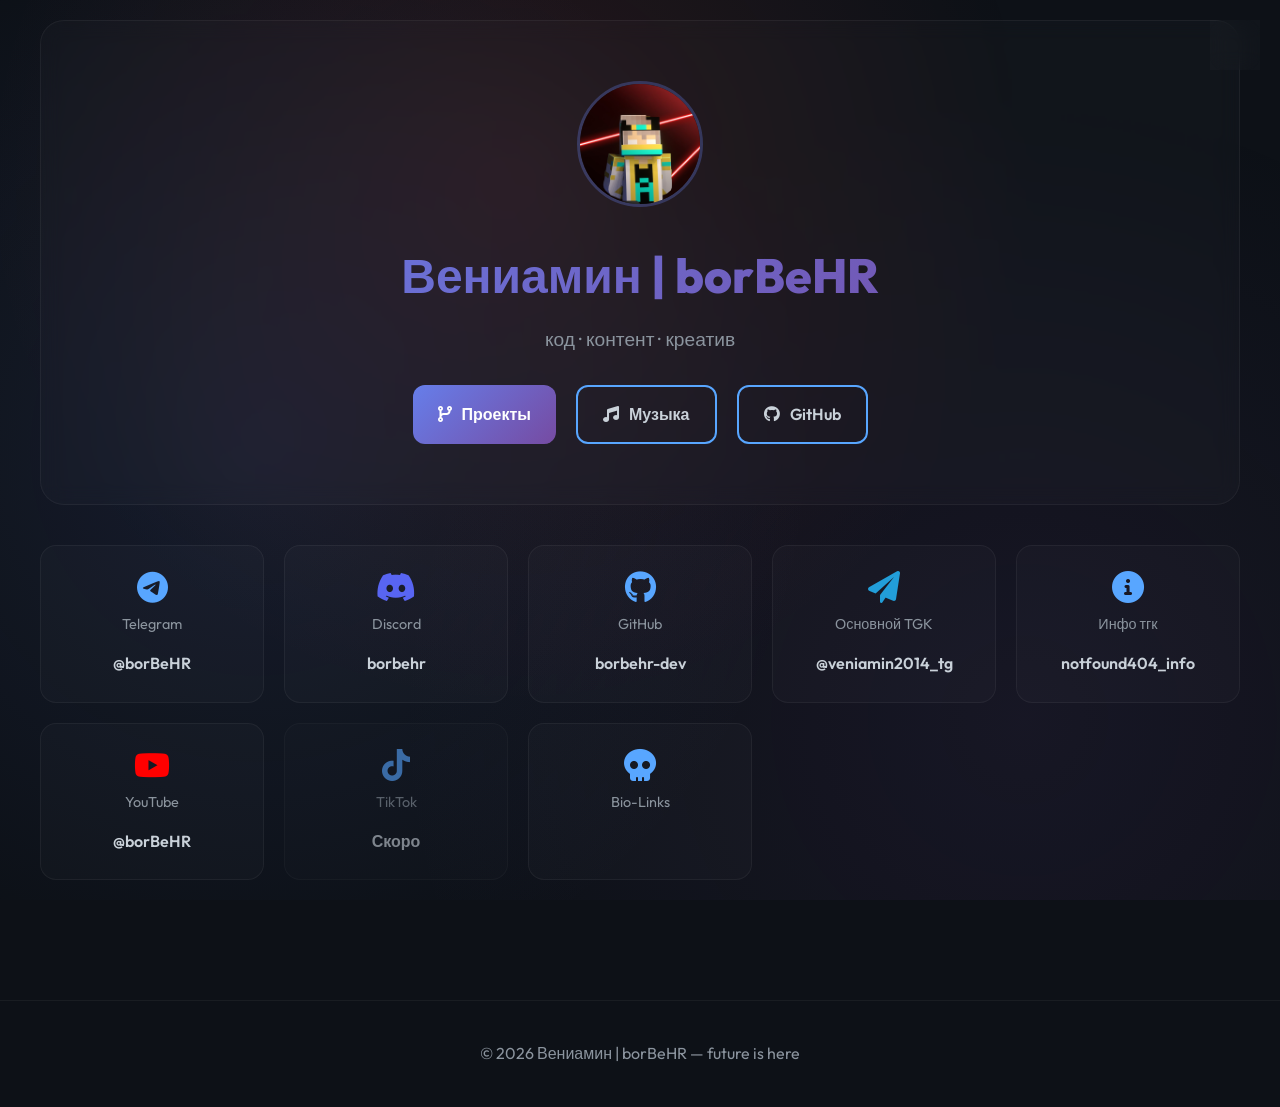
<file: index.html>
<!DOCTYPE html>
<html lang="ru">
<head>
    <meta charset="UTF-8">
    <meta name="viewport" content="width=device-width, initial-scale=1.0">
    <title>BORBEHR — FUTURE IS HERE</title>
    
    <!-- SEO Meta Tags -->
    <meta name="description" content="Вениамин | borBeHR — разработчик, контент-мейкер, креатив. Специализируюсь на C#, Python, JavaScript. Создаю инновационные проекты и контент.">
    <meta name="keywords" content="borBeHR, Вениамин, разработчик, программист, C#, Python, JavaScript, контент, креатив, GitLab">
    <meta name="author" content="Вениамин | borBeHR">
    <meta name="robots" content="index, follow">
    <meta name="theme-color" content="#050505">
    
    <!-- Open Graph / Facebook -->
    <meta property="og:type" content="website">
    <meta property="og:url" content="https://borbehr.eu.org/">
    <meta property="og:title" content="BORBEHR — FUTURE IS HERE">
    <meta property="og:description" content="Вениамин | borBeHR — разработчик, контент-мейкер, креатив. Специализируюсь на C#, Python, JavaScript.">
    <meta property="og:image" content="https://borbehr.eu.org/favicon.png">
    <meta property="og:image:alt" content="borBeHR Avatar">
    
    <!-- Twitter -->
    <meta property="twitter:card" content="summary_large_image">
    <meta property="twitter:url" content="https://borbehr.eu.org/">
    <meta property="twitter:title" content="BORBEHR — FUTURE IS HERE">
    <meta property="twitter:description" content="Вениамин | borBeHR — разработчик, контент-мейкер, креатив. Специализируюсь на C#, Python, JavaScript.">
    <meta property="twitter:image" content="https://borbehr.eu.org/favicon.png">
    
    <!-- Favicon -->
    <link rel="icon" type="image/png" href="favicon.png">
    
    <!-- Canonical URL -->
    <link rel="canonical" href="https://borbehr.eu.org/">
    
    <!-- Structured Data (JSON-LD) -->
    <script type="application/ld+json">
    {
        "@context": "https://schema.org",
        "@type": "Person",
        "name": "Вениамин | borBeHR",
        "alternateName": "borBeHR",
        "url": "https://borbehr.eu.org/",
        "image": "https://borbehr.eu.org/favicon.png",
        "description": "Разработчик, контент-мейкер, креатив. Специализируюсь на C#, Python, JavaScript.",
        "knowsAbout": ["C#", "Python", "JavaScript", "Web Development", "Content Creation"],
        "sameAs": [
            "https://github.com/borbehr-dev",
            "https://t.me/borBeHR",
            "https://discord.com/users/borbehr",
            "https://www.youtube.com/@borBeHR",
            "https://bio.borbehr.eu.org/"
        ],
        "jobTitle": "Full Stack Developer",
        "worksFor": {
            "@type": "Organization",
            "name": "Independent"
        }
    }
    </script>
    
    <!-- Font Awesome 6 -->
    <link rel="stylesheet" href="https://cdnjs.cloudflare.com/ajax/libs/font-awesome/6.0.0-beta3/css/all.min.css">
    <!-- Google Fonts: Outfit -->
    <link href="https://fonts.googleapis.com/css2?family=Outfit:wght@300;400;600;800&display=swap" rel="stylesheet">
    <link rel="stylesheet" href="styles.css">
</head>
<body>
    <!-- PRELOADER (виден минимум 5 секунд) -->
    <div id="preloader" class="preloader">
        <div class="preloader-content">
            <div class="preloader-logo">
                <img src="favicon.png" alt="avatar">
            </div>
            <div class="preloader-text">borBeHR Site loading....</div>
            <div class="preloader-subtext">Please wait....</div>
        </div>
    </div>

    <div class="mesh-gradient"></div>

    <button class="menu-toggle-btn" id="menu-toggle-btn" aria-label="Открыть меню">
        <i class="fas fa-ellipsis-v"></i>
    </button>

    <!-- Боковое меню (расширенное) -->
    <nav class="side-menu closed" id="side-menu">
        <a href="/" class="menu-item" data-tooltip="Главная"><i class="fas fa-home"></i></a>
        <a href="/projects/" class="menu-item" data-tooltip="Проекты"><i class="fas fa-code-branch"></i></a>
        <a href="/music/" class="menu-item" data-tooltip="Музыка"><i class="fas fa-music"></i></a>
        <a href="#contacts" class="menu-item" data-tooltip="Контакты"><i class="fas fa-address-card"></i></a>
        <!-- Переключатель темы -->
        <div class="theme-toggle menu-item" id="theme-toggle" data-tooltip="Переключить тему">
            <i class="fas fa-moon" id="theme-icon"></i>
        </div>
        <!-- Добавленные пункты -->
        <a href="https://t.me/borBeHR" target="_blank" class="menu-item" data-tooltip="Telegram"><i class="fab fa-telegram"></i></a>
        <a href="https://discord.com/users/borbehr" target="_blank" class="menu-item" data-tooltip="Discord"><i class="fab fa-discord"></i></a>
        <!-- ИСПРАВЛЕНО: ссылка на YouTube обновлена -->
        <a href="https://www.youtube.com/@borBeHR" target="_blank" class="menu-item" data-tooltip="YouTube"><i class="fab fa-youtube"></i></a>
        <a href="https://bio.borbehr.eu.org" target="_blank" class="menu-item" data-tooltip="BioLinks"><i class="fas fa-skull"></i></a>
        <a href="https://github.com/borbehr-dev" target="_blank" class="menu-item" data-tooltip="GitHub"><i class="fab fa-github"></i></a>
    </nav>

    <div class="main-wrapper">
        <div class="container">
            <!-- HERO секция -->
            <div class="hero-card">
                <div class="glow"></div>
                <div class="avatar">
                    <img src="favicon.png" alt="borBeHR avatar">
                </div>
                <h1>Вениамин | borBeHR</h1>
                <div class="subhead">код · контент · креатив</div>

                <div class="button-group">
                    <a href="/projects/" class="btn btn-primary">
                        <i class="fas fa-code-branch"></i> Проекты
                    </a>
                    <a href="/music/" class="btn btn-outline">
                        <i class="fas fa-music"></i> Музыка
                    </a>
                    <a href="https://github.com/borbehr-dev" target="_blank" class="btn btn-outline">
                        <i class="fab fa-github"></i> GitHub
                    </a>
                </div>
            </div>

            <!-- БЕНТО сетка (контакты и соцсети) -->
            <div class="bento-grid" id="contacts">
                <a href="https://t.me/borBeHR" target="_blank" class="bento-item">
                    <i class="fab fa-telegram bento-icon"></i>
                    <div class="bento-label">Telegram</div>
                    <div class="bento-value">@borBeHR</div>
                </a>
                <a href="https://discord.com/users/borbehr" target="_blank" class="bento-item">
                    <i class="fab fa-discord bento-icon" style="color: #5865f2;"></i>
                    <div class="bento-label">Discord</div>
                    <div class="bento-value">borbehr</div>
                </a>
                <a href="https://github.com/borbehr-dev" target="_blank" class="bento-item">
                    <i class="fab fa-github bento-icon"></i>
                    <div class="bento-label">GitHub</div>
                    <div class="bento-value">borbehr-dev</div>
                </a>
                <a href="https://t.me/veniamin2014_tg" target="_blank" class="bento-item">
                    <i class="fas fa-paper-plane bento-icon" style="color: #229ed9;"></i>
                    <div class="bento-label">Основной TGK</div>
                    <div class="bento-value">@veniamin2014_tg</div>
                </a>
                <a href="https://t.me/notfound404_info" target="_blank" class="bento-item">
                    <i class="fas fa-info-circle bento-icon"></i>
                    <div class="bento-label">Инфо тгк</div>
                    <div class="bento-value">notfound404_info</div>
                </a>
                <!-- ИСПРАВЛЕНО: YouTube теперь кликабельный, убрана opacity, добавлен handle -->
                <a href="https://www.youtube.com/@borBeHR" target="_blank" class="bento-item">
                    <i class="fab fa-youtube bento-icon" style="color: #ff0000;"></i>
                    <div class="bento-label">YouTube</div>
                    <div class="bento-value">@borBeHR</div>
                </a>
                <a href="#" class="bento-item" style="opacity: 0.6;">
                    <i class="fab fa-tiktok bento-icon"></i>
                    <div class="bento-label">TikTok</div>
                    <div class="bento-value">Скоро</div>
                </a>
                <a href="https://bio.borbehr.eu.org" target="_blank" class="bento-item">
                    <i class="fas fa-skull bento-icon"></i>
                    <div class="bento-label">Bio-Links</div>
                    <div class="bento-value"></div>
                </a>
            </div>
        </div>
    </div>

    <footer class="footer">
        <div class="container">
            © 2026 Вениамин | borBeHR — future is here
        </div>
    </footer>

    <script src="script.js" defer></script>
</body>
</html>
</file>
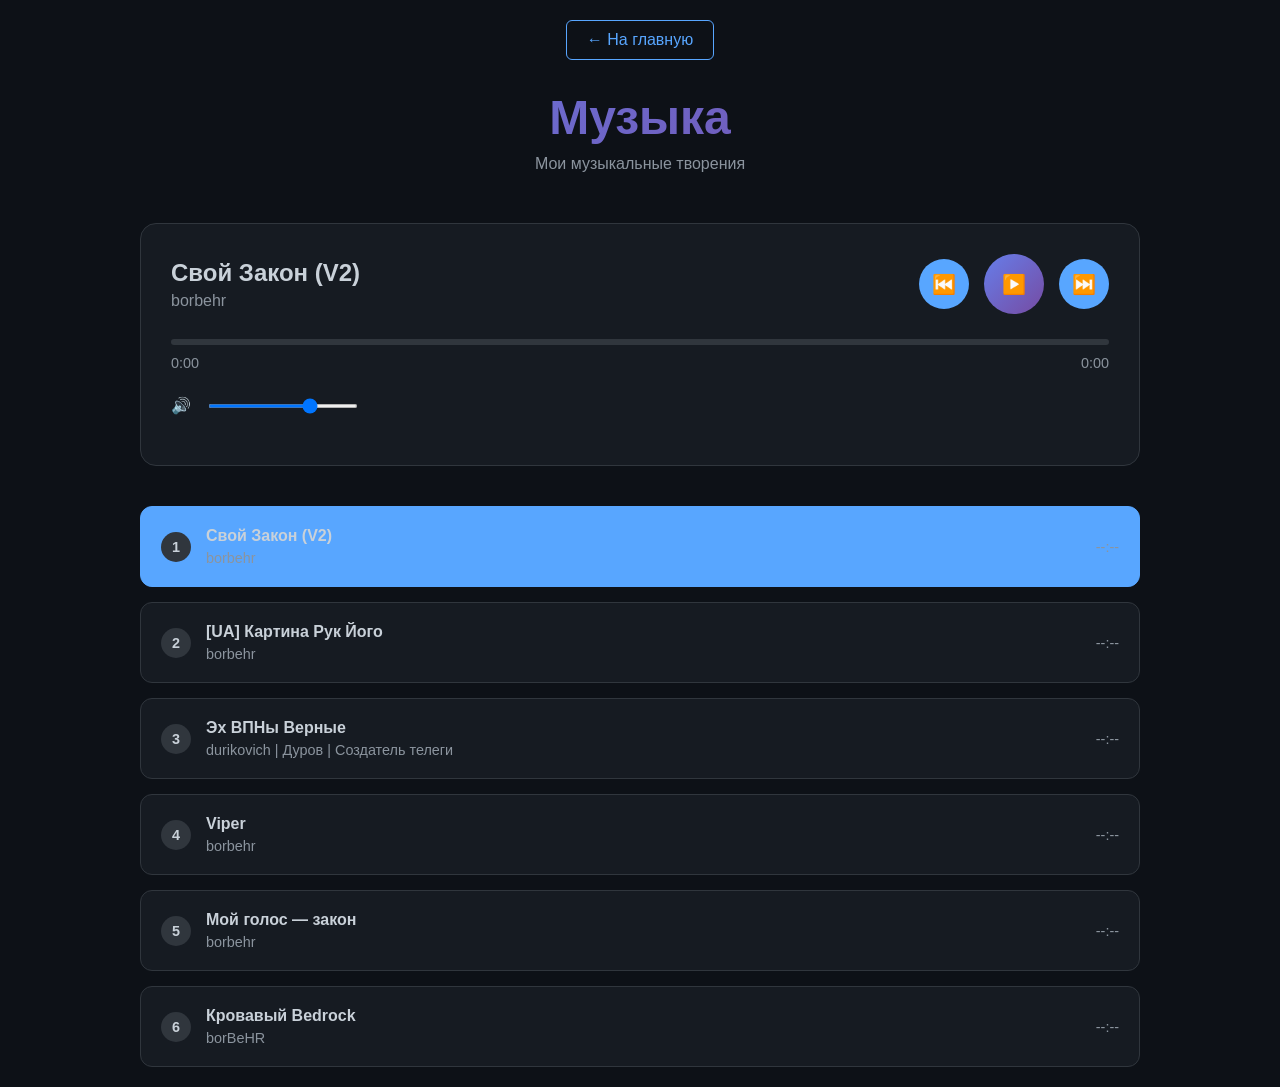
<file: music/index.html>
<!DOCTYPE html>
<html lang="ru">
<head>
    <meta charset="UTF-8">
    <meta name="viewport" content="width=device-width, initial-scale=1.0">
    <title>Музыка - borbehr.eu.org</title>
    <meta name="description" content="Музыка borbehr — плейлист и плеер.">
    <link rel="icon" type="image/png" href="/favicon.png">
    <link rel="canonical" href="https://borbehr.eu.org/music/">
    <style>
        :root {
            --bg-color: #0d1117;
            --text-color: #c9d1d9;
            --accent-color: #58a6ff;
            --error-color: #f85149;
        }

        body {
            background-color: var(--bg-color);
            color: var(--text-color);
            font-family: -apple-system, BlinkMacSystemFont, "Segoe UI", Helvetica, Arial, sans-serif;
            margin: 0;
            padding: 20px;
        }

        .container {
            max-width: 1000px;
            margin: 0 auto;
        }

        .header {
            text-align: center;
            margin-bottom: 50px;
        }

        h1 {
            font-size: 3rem;
            margin: 0;
            background: linear-gradient(135deg, #667eea 0%, #764ba2 100%);
            -webkit-background-clip: text;
            -webkit-text-fill-color: transparent;
            background-clip: text;
        }

        .subtitle {
            color: #8b949e;
            margin: 10px 0;
        }

        .back-link {
            display: inline-block;
            color: var(--accent-color);
            text-decoration: none;
            margin-bottom: 30px;
            padding: 10px 20px;
            border: 1px solid var(--accent-color);
            border-radius: 6px;
            transition: all 0.2s;
        }

        .back-link:hover {
            background-color: var(--accent-color);
            color: #fff;
        }

        .music-player {
            background: #161b22;
            border: 1px solid #30363d;
            border-radius: 16px;
            padding: 30px;
            margin-bottom: 40px;
        }

        .player-header {
            display: flex;
            justify-content: space-between;
            align-items: center;
            margin-bottom: 25px;
            flex-wrap: wrap;
            gap: 20px;
        }

        .track-info {
            flex: 1;
            min-width: 200px;
        }

        .track-title {
            font-size: 1.5rem;
            font-weight: 600;
            margin: 0 0 5px 0;
        }

        .track-artist {
            color: #8b949e;
            margin: 0;
        }

        .player-controls {
            display: flex;
            gap: 15px;
            align-items: center;
        }

        .control-btn {
            width: 50px;
            height: 50px;
            border-radius: 50%;
            border: none;
            background: var(--accent-color);
            color: white;
            cursor: pointer;
            display: flex;
            align-items: center;
            justify-content: center;
            transition: all 0.3s ease;
            font-size: 1.2rem;
        }

        .control-btn:hover {
            transform: scale(1.1);
        }

        .play-btn {
            width: 60px;
            height: 60px;
            background: linear-gradient(135deg, #667eea 0%, #764ba2 100%);
        }

        .player-progress {
            margin-bottom: 25px;
        }

        .progress-bar {
            height: 6px;
            background: #30363d;
            border-radius: 3px;
            overflow: hidden;
            margin-bottom: 10px;
        }

        .progress-fill {
            height: 100%;
            background: linear-gradient(135deg, #667eea 0%, #764ba2 100%);
            width: 0%;
            transition: width 0.1s ease;
        }

        .time-display {
            display: flex;
            justify-content: space-between;
            font-size: 0.9rem;
            color: #8b949e;
        }

        .volume-control {
            display: flex;
            align-items: center;
            gap: 15px;
            margin-bottom: 20px;
        }

        .volume-control input {
            width: 150px;
            height: 4px;
            background: #30363d;
            border-radius: 2px;
            outline: none;
        }

        .playlist {
            display: grid;
            gap: 15px;
        }

        .playlist-item {
            background: #161b22;
            border: 1px solid #30363d;
            border-radius: 12px;
            padding: 20px;
            display: flex;
            align-items: center;
            gap: 15px;
            cursor: pointer;
            transition: all 0.3s ease;
        }

        .playlist-item:hover {
            border-color: var(--accent-color);
            transform: translateX(5px);
        }

        .playlist-item.active {
            background: var(--accent-color);
            border-color: var(--accent-color);
        }

        .playlist-number {
            width: 30px;
            height: 30px;
            background: #30363d;
            border-radius: 50%;
            display: flex;
            align-items: center;
            justify-content: center;
            font-weight: 600;
            font-size: 0.9rem;
        }

        .playlist-info {
            flex: 1;
        }

        .playlist-title {
            font-weight: 600;
            margin: 0 0 5px 0;
        }

        .playlist-artist {
            font-size: 0.9rem;
            color: #8b949e;
            margin: 0;
        }

        .playlist-duration {
            color: #8b949e;
            font-size: 0.9rem;
        }

        .loading {
            text-align: center;
            padding: 50px;
            color: #8b949e;
        }

        .spinner {
            width: 40px;
            height: 40px;
            border: 3px solid #30363d;
            border-top: 3px solid var(--accent-color);
            border-radius: 50%;
            animation: spin 1s linear infinite;
            margin: 0 auto 20px;
        }

        @keyframes spin {
            0% { transform: rotate(0deg); }
            100% { transform: rotate(360deg); }
        }

        .status-message {
            text-align: center;
            padding: 30px;
            color: #8b949e;
            font-size: 1.1rem;
        }

        @media (max-width: 768px) {
            .player-header {
                flex-direction: column;
                text-align: center;
            }
            
            .player-controls {
                justify-content: center;
            }
        }
    </style>
</head>
<body>
    <div class="container">
        <div class="header">
            <a href="/" class="back-link">← На главную</a>
            <h1>Музыка</h1>
            <p class="subtitle">Мои музыкальные творения</p>
        </div>

        <div class="music-player">
            <div class="player-header">
                <div class="track-info">
                    <h3 class="track-title" id="track-title">Выберите трек</h3>
                    <p class="track-artist" id="track-artist">borbehr</p>
                </div>
                <div class="player-controls">
                    <button class="control-btn" id="prev-btn">⏮️</button>
                    <button class="control-btn play-btn" id="play-btn">▶️</button>
                    <button class="control-btn" id="next-btn">⏭️</button>
                </div>
            </div>
            
            <div class="player-progress">
                <div class="progress-bar">
                    <div class="progress-fill" id="progress-fill"></div>
                </div>
                <div class="time-display">
                    <span id="current-time">0:00</span>
                    <span id="total-time">0:00</span>
                </div>
            </div>
            
            <div class="volume-control">
                <span>🔊</span>
                <input type="range" id="volume-slider" min="0" max="100" value="70">
            </div>
        </div>
        
        <div class="playlist" id="playlist">
            <div class="loading">
                <div class="spinner"></div>
                <p>Загрузка музыки...</p>
            </div>
        </div>
    </div>

    <script>
        let audio = new Audio();
        let currentTrackIndex = 0;
        let isPlaying = false;
        let tracks = [];
        
        // Load music configuration
        async function loadMusic() {
            try {
                const response = await fetch('/music-config.json');
                const config = await response.json();
                
                tracks = config.tracks.map((track, index) => ({
                    id: index,
                    name: track.file,
                    title: track.title,
                    artist: track.artist,
                    url: `/music/${track.file}`
                }));
                
                renderPlaylist();
                
                // Auto-select first track
                if (tracks.length > 0) {
                    selectTrack(0);
                }
                
            } catch (error) {
                console.error('Error loading music config:', error);
                document.getElementById('playlist').innerHTML = `
                    <div class="status-message">
                        <p>Ошибка загрузки конфигурации музыки</p>
                    </div>
                `;
            }
        }
        
        function renderPlaylist() {
            const playlist = document.getElementById('playlist');
            const playlistHTML = tracks.map((track, index) => `
                <div class="playlist-item ${index === currentTrackIndex ? 'active' : ''}" data-index="${index}">
                    <div class="playlist-number">${index + 1}</div>
                    <div class="playlist-info">
                        <div class="playlist-title">${track.title}</div>
                        <div class="playlist-artist">${track.artist}</div>
                    </div>
                    <div class="playlist-duration">--:--</div>
                </div>
            `).join('');
            
            playlist.innerHTML = playlistHTML;
            
            // Add click events
            document.querySelectorAll('.playlist-item').forEach(item => {
                item.addEventListener('click', function() {
                    const index = parseInt(this.dataset.index);
                    selectTrack(index);
                    if (isPlaying) {
                        playTrack();
                    }
                });
            });
        }
        
        function selectTrack(index) {
            currentTrackIndex = index;
            const track = tracks[index];
            
            audio.src = track.url;
            document.getElementById('track-title').textContent = track.title;
            
            // Update active state
            document.querySelectorAll('.playlist-item').forEach((item, i) => {
                item.classList.toggle('active', i === index);
            });
        }
        
        function playTrack() {
            audio.play();
            isPlaying = true;
            document.getElementById('play-btn').textContent = '⏸️';
        }
        
        function pauseTrack() {
            audio.pause();
            isPlaying = false;
            document.getElementById('play-btn').textContent = '▶️';
        }
        
        // Player controls
        document.getElementById('play-btn').addEventListener('click', function() {
            if (isPlaying) {
                pauseTrack();
            } else {
                playTrack();
            }
        });
        
        document.getElementById('prev-btn').addEventListener('click', function() {
            currentTrackIndex = (currentTrackIndex - 1 + tracks.length) % tracks.length;
            selectTrack(currentTrackIndex);
            if (isPlaying) {
                playTrack();
            }
        });
        
        document.getElementById('next-btn').addEventListener('click', function() {
            currentTrackIndex = (currentTrackIndex + 1) % tracks.length;
            selectTrack(currentTrackIndex);
            if (isPlaying) {
                playTrack();
            }
        });
        
        // Progress bar
        audio.addEventListener('timeupdate', function() {
            const progress = (audio.currentTime / audio.duration) * 100;
            document.getElementById('progress-fill').style.width = progress + '%';
            
            document.getElementById('current-time').textContent = formatTime(audio.currentTime);
            document.getElementById('total-time').textContent = formatTime(audio.duration);
        });
        
        // Auto-play next track
        audio.addEventListener('ended', function() {
            currentTrackIndex = (currentTrackIndex + 1) % tracks.length;
            selectTrack(currentTrackIndex);
            playTrack();
        });
        
        // Volume control
        document.getElementById('volume-slider').addEventListener('input', function() {
            audio.volume = this.value / 100;
        });
        
        // Set initial volume
        audio.volume = 0.7;
        
        function formatTime(seconds) {
            if (isNaN(seconds)) return '0:00';
            
            const minutes = Math.floor(seconds / 60);
            const secs = Math.floor(seconds % 60);
            return `${minutes}:${secs.toString().padStart(2, '0')}`;
        }
        
        // Load music on page load
        loadMusic();
    </script>
</body>
</html>
</file>
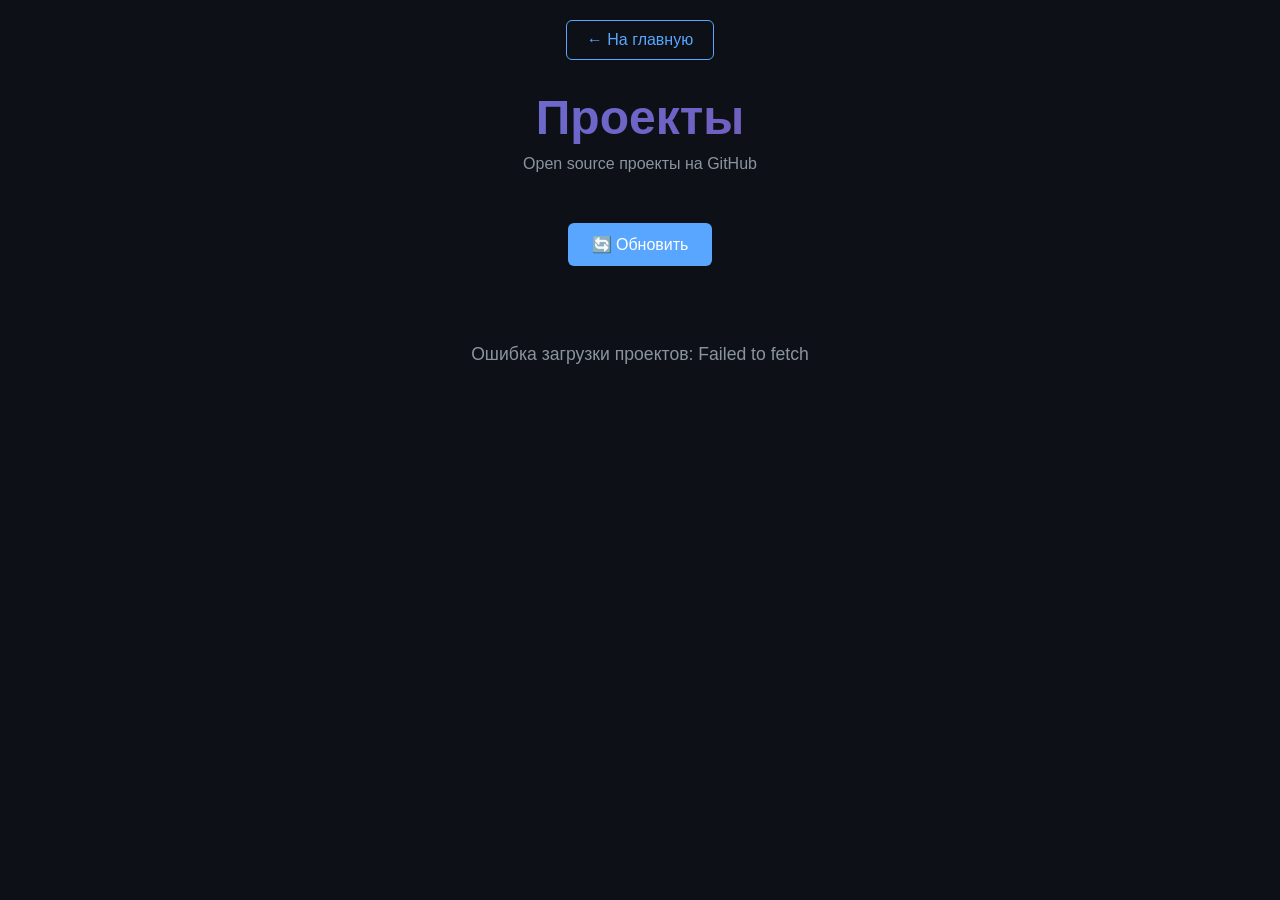
<file: projects/index.html>
<!DOCTYPE html>
<html lang="ru">
<head>
    <meta charset="UTF-8">
    <meta name="viewport" content="width=device-width, initial-scale=1.0">
    <title>Проекты - borbehr.eu.org</title>
    <meta name="description" content="Проекты borbehr — список репозиториев на GitHub.">
    <link rel="icon" type="image/png" href="/favicon.png">
    <link rel="canonical" href="https://borbehr.eu.org/projects/">
    <style>
        :root {
            --bg-color: #0d1117;
            --text-color: #c9d1d9;
            --accent-color: #58a6ff;
            --error-color: #f85149;
        }

        body {
            background-color: var(--bg-color);
            color: var(--text-color);
            font-family: -apple-system, BlinkMacSystemFont, "Segoe UI", Helvetica, Arial, sans-serif;
            margin: 0;
            padding: 20px;
        }

        .container {
            max-width: 1200px;
            margin: 0 auto;
        }

        .header {
            text-align: center;
            margin-bottom: 50px;
        }

        h1 {
            font-size: 3rem;
            margin: 0;
            background: linear-gradient(135deg, #667eea 0%, #764ba2 100%);
            -webkit-background-clip: text;
            -webkit-text-fill-color: transparent;
            background-clip: text;
        }

        .subtitle {
            color: #8b949e;
            margin: 10px 0;
        }

        .back-link {
            display: inline-block;
            color: var(--accent-color);
            text-decoration: none;
            margin-bottom: 30px;
            padding: 10px 20px;
            border: 1px solid var(--accent-color);
            border-radius: 6px;
            transition: all 0.2s;
        }

        .back-link:hover {
            background-color: var(--accent-color);
            color: #fff;
        }

        .controls {
            text-align: center;
            margin-bottom: 30px;
        }

        .refresh-btn {
            background: var(--accent-color);
            color: #fff;
            border: none;
            padding: 12px 24px;
            border-radius: 6px;
            cursor: pointer;
            font-size: 1rem;
            transition: all 0.2s;
        }

        .refresh-btn:hover {
            background: #4a8eff;
            transform: translateY(-2px);
        }

        .projects-grid {
            display: grid;
            grid-template-columns: repeat(auto-fit, minmax(350px, 1fr));
            gap: 25px;
            margin-bottom: 50px;
        }

        .project-card {
            background: #161b22;
            border: 1px solid #30363d;
            border-radius: 12px;
            padding: 25px;
            transition: all 0.3s ease;
        }

        .project-card:hover {
            border-color: var(--accent-color);
            transform: translateY(-5px);
            box-shadow: 0 10px 30px rgba(88, 166, 255, 0.1);
        }

        .project-header {
            display: flex;
            align-items: center;
            gap: 15px;
            margin-bottom: 15px;
        }

        .project-icon {
            width: 40px;
            height: 40px;
            background: linear-gradient(135deg, #667eea 0%, #764ba2 100%);
            border-radius: 8px;
            display: flex;
            align-items: center;
            justify-content: center;
            color: white;
            font-size: 1.2rem;
        }

        .project-title {
            font-size: 1.3rem;
            font-weight: 600;
            margin: 0;
        }

        .project-title a {
            color: var(--text-color);
            text-decoration: none;
        }

        .project-title a:hover {
            color: var(--accent-color);
        }

        .project-description {
            color: #8b949e;
            line-height: 1.6;
            margin-bottom: 20px;
        }

        .project-stats {
            display: flex;
            gap: 20px;
            font-size: 0.9rem;
            color: #8b949e;
        }

        .project-stat {
            display: flex;
            align-items: center;
            gap: 5px;
        }

        .loading {
            text-align: center;
            padding: 50px;
            color: #8b949e;
        }

        .spinner {
            width: 40px;
            height: 40px;
            border: 3px solid #30363d;
            border-top: 3px solid var(--accent-color);
            border-radius: 50%;
            animation: spin 1s linear infinite;
            margin: 0 auto 20px;
        }

        @keyframes spin {
            0% { transform: rotate(0deg); }
            100% { transform: rotate(360deg); }
        }

        .status-message {
            text-align: center;
            padding: 30px;
            color: #8b949e;
            font-size: 1.1rem;
        }
    </style>
</head>
<body>
    <div class="container">
        <div class="header">
            <a href="/" class="back-link">← На главную</a>
            <h1>Проекты</h1>
            <p class="subtitle">Open source проекты на GitHub</p>
        </div>

        <div class="controls">
            <button class="refresh-btn" id="refresh-projects">
                🔄 Обновить
            </button>
        </div>

        <div class="projects-grid" id="projects-grid">
            <div class="loading">
                <div class="spinner"></div>
                <p>Загрузка проектов...</p>
            </div>
        </div>
    </div>

    <script>
        async function loadProjects() {
            const grid = document.getElementById('projects-grid');
            
            try {
                grid.innerHTML = `
                    <div class="loading">
                        <div class="spinner"></div>
                        <p>Загрузка проектов...</p>
                    </div>
                `;

                const response = await fetch('https://api.github.com/users/borbehr-dev/repos?sort=updated&per_page=20');
                
                if (!response.ok) {
                    throw new Error(`HTTP error! status: ${response.status}`);
                }
                
                const projects = await response.json();
                
                if (projects.length === 0) {
                    grid.innerHTML = `
                        <div class="status-message">
                            <p>Публичные проекты не найдены</p>
                        </div>
                    `;
                    return;
                }
                
                const projectsHTML = projects.map(project => {
                    const description = project.description || 'Нет описания';
                    const lastActivity = new Date(project.updated_at).toLocaleDateString('ru-RU', {
                        year: 'numeric',
                        month: 'short',
                        day: 'numeric'
                    });
                    
                    return `
                        <div class="project-card">
                            <div class="project-header">
                                <div class="project-icon">
                                    🚀
                                </div>
                                <div class="project-title">
                                    <a href="${project.html_url}" target="_blank" rel="noopener">${project.name}</a>
                                </div>
                            </div>
                            <div class="project-description">
                                ${description}
                            </div>
                            <div class="project-stats">
                                <div class="project-stat">
                                    ⭐ ${project.stargazers_count}
                                </div>
                                <div class="project-stat">
                                    🍴 ${project.forks_count}
                                </div>
                                <div class="project-stat">
                                    📅 ${lastActivity}
                                </div>
                            </div>
                        </div>
                    `;
                }).join('');
                
                grid.innerHTML = projectsHTML;
                
            } catch (error) {
                console.error('Error loading projects:', error);
                grid.innerHTML = `
                    <div class="status-message">
                        <p>Ошибка загрузки проектов: ${error.message}</p>
                    </div>
                `;
            }
        }

        // Load projects on page load
        loadProjects();

        // Refresh button
        document.getElementById('refresh-projects').addEventListener('click', loadProjects);
    </script>
</body>
</html>
</file>
<file: styles.css>
:root {
    --bg-color: #0d1117;
    --text-color: #c9d1d9;
    --accent-color: #58a6ff;
    --error-color: #f85149;
}

body {
    background-color: var(--bg-color);
    color: var(--text-color);
    font-family: 'Outfit', -apple-system, BlinkMacSystemFont, "Segoe UI", Helvetica, Arial, sans-serif;
    margin: 0;
    padding: 0;
    line-height: 1.6;
}

.preloader {
    position: fixed;
    top: 0;
    left: 0;
    width: 100%;
    height: 100%;
    background: var(--bg-color);
    display: flex;
    align-items: center;
    justify-content: center;
    z-index: 9999;
    transition: opacity 0.5s ease;
}

.preloader.hidden {
    opacity: 0;
    pointer-events: none;
}

.preloader-content {
    text-align: center;
}

.preloader-logo img {
    width: 80px;
    height: 80px;
    border-radius: 50%;
    margin-bottom: 20px;
}

.preloader-text {
    font-size: 1.5rem;
    font-weight: 600;
    margin-bottom: 10px;
    background: linear-gradient(135deg, #667eea 0%, #764ba2 100%);
    -webkit-background-clip: text;
    -webkit-text-fill-color: transparent;
    background-clip: text;
}

.preloader-subtext {
    color: #8b949e;
    font-size: 0.9rem;
}

.mesh-gradient {
    position: fixed;
    top: 0;
    left: 0;
    width: 100%;
    height: 100%;
    background: radial-gradient(circle at 20% 50%, rgba(102, 126, 234, 0.1) 0%, transparent 50%),
                radial-gradient(circle at 80% 80%, rgba(118, 75, 162, 0.1) 0%, transparent 50%),
                radial-gradient(circle at 40% 20%, rgba(248, 81, 73, 0.1) 0%, transparent 50%);
    z-index: -1;
    pointer-events: none;
}

.side-menu {
    position: fixed;
    top: 50%;
    right: 20px;
    transform: translateY(-50%);
    display: flex;
    flex-direction: column;
    gap: 15px;
    z-index: 1000;
    transition: transform 0.2s ease, opacity 0.2s ease;
}

.side-menu.closed {
    transform: translateY(-50%) translateX(90px);
    opacity: 0;
    pointer-events: none;
}

.menu-toggle-btn {
    position: fixed;
    top: 20px;
    right: 20px;
    width: 50px;
    height: 50px;
    display: flex;
    align-items: center;
    justify-content: center;
    background: rgba(255, 255, 255, 0.02);
    border: 1px solid rgba(255, 255, 255, 0.05);
    border-radius: 14px;
    color: var(--text-color);
    cursor: pointer;
    z-index: 1100;
    transition: all 0.2s ease;
    backdrop-filter: blur(10px);
}

.menu-toggle-btn:hover {
    background: rgba(255, 255, 255, 0.05);
    transform: scale(1.05);
}

.menu-item {
    width: 50px;
    height: 50px;
    display: flex;
    align-items: center;
    justify-content: center;
    background: rgba(255, 255, 255, 0.02);
    border: 1px solid rgba(255, 255, 255, 0.05);
    border-radius: 14px;
    color: var(--text-color);
    text-decoration: none;
    transition: all 0.2s ease;
    position: relative;
}

.menu-item:hover {
    background: rgba(255, 255, 255, 0.05);
    transform: scale(1.1);
}

.theme-toggle {
    background: rgba(255, 255, 255, 0.02);
    border: 1px solid rgba(255, 255, 255, 0.05);
}

.main-wrapper {
    min-height: 100vh;
    display: flex;
    align-items: center;
    justify-content: center;
    padding: 20px;
}

.container {
    max-width: 1200px;
    width: 100%;
    margin: 0 auto;
}

.hero-card {
    background: rgba(255, 255, 255, 0.02);
    border: 1px solid rgba(255, 255, 255, 0.05);
    border-radius: 24px;
    padding: 60px;
    text-align: center;
    backdrop-filter: blur(10px);
    position: relative;
    overflow: hidden;
}

.glow {
    position: absolute;
    top: -50%;
    left: -50%;
    width: 200%;
    height: 200%;
    background: radial-gradient(circle, rgba(102, 126, 234, 0.1) 0%, transparent 70%);
    animation: rotate 20s linear infinite;
    z-index: 0;
    pointer-events: none;
}

.hero-card > * {
    position: relative;
    z-index: 1;
}

@keyframes rotate {
    from { transform: rotate(0deg); }
    to { transform: rotate(360deg); }
}

.avatar {
    width: 120px;
    height: 120px;
    border-radius: 50%;
    margin: 0 auto 30px;
    border: 3px solid rgba(102, 126, 234, 0.3);
    overflow: hidden;
}

.avatar img {
    width: 100%;
    height: 100%;
    object-fit: cover;
    display: block;
}

h1 {
    font-size: 3rem;
    font-weight: 800;
    margin: 0 0 10px 0;
    background: linear-gradient(135deg, #667eea 0%, #764ba2 100%);
    -webkit-background-clip: text;
    -webkit-text-fill-color: transparent;
    background-clip: text;
}

.subhead {
    font-size: 1.2rem;
    color: #8b949e;
    margin-bottom: 30px;
}

.button-group {
    display: flex;
    gap: 20px;
    justify-content: center;
    flex-wrap: wrap;
}

.btn {
    display: inline-flex;
    align-items: center;
    gap: 10px;
    padding: 15px 25px;
    border-radius: 12px;
    text-decoration: none;
    font-weight: 600;
    transition: all 0.3s ease;
    border: none;
    cursor: pointer;
}

.btn-primary {
    background: linear-gradient(135deg, #667eea 0%, #764ba2 100%);
    color: white;
}

.btn-primary:hover {
    transform: translateY(-2px);
    box-shadow: 0 10px 30px rgba(102, 126, 234, 0.3);
}

.btn-outline {
    background: transparent;
    color: var(--text-color);
    border: 2px solid var(--accent-color);
}

.btn-outline:hover {
    background: var(--accent-color);
    color: white;
}

.bento-grid {
    display: grid;
    grid-template-columns: repeat(auto-fit, minmax(200px, 1fr));
    gap: 20px;
    margin: 40px 0;
}

.bento-item {
    background: rgba(255, 255, 255, 0.02);
    border: 1px solid rgba(255, 255, 255, 0.05);
    border-radius: 16px;
    padding: 25px;
    text-decoration: none;
    color: var(--text-color);
    transition: all 0.3s ease;
    display: flex;
    flex-direction: column;
    align-items: center;
    gap: 10px;
}

.bento-item:hover {
    background: rgba(255, 255, 255, 0.05);
    transform: translateY(-5px);
    border-color: var(--accent-color);
}

.bento-icon {
    font-size: 2rem;
    color: var(--accent-color);
}

.bento-label {
    font-size: 0.9rem;
    color: #8b949e;
    margin-bottom: 5px;
}

.bento-value {
    font-weight: 600;
}

.status-message {
    text-align: center;
    padding: 40px;
    color: #8b949e;
    font-size: 1.1rem;
}

.footer {
    text-align: center;
    padding: 40px 20px;
    color: #8b949e;
    border-top: 1px solid rgba(255, 255, 255, 0.05);
    margin-top: 60px;
}

@media (max-width: 768px) {
    .side-menu {
        right: 10px;
    }

    .hero-card {
        padding: 40px 20px;
    }

    h1 {
        font-size: 2rem;
    }

    .button-group {
        flex-direction: column;
        align-items: center;
    }

    .menu-toggle-btn {
        top: 10px;
        right: 10px;
    }
}
</file>
